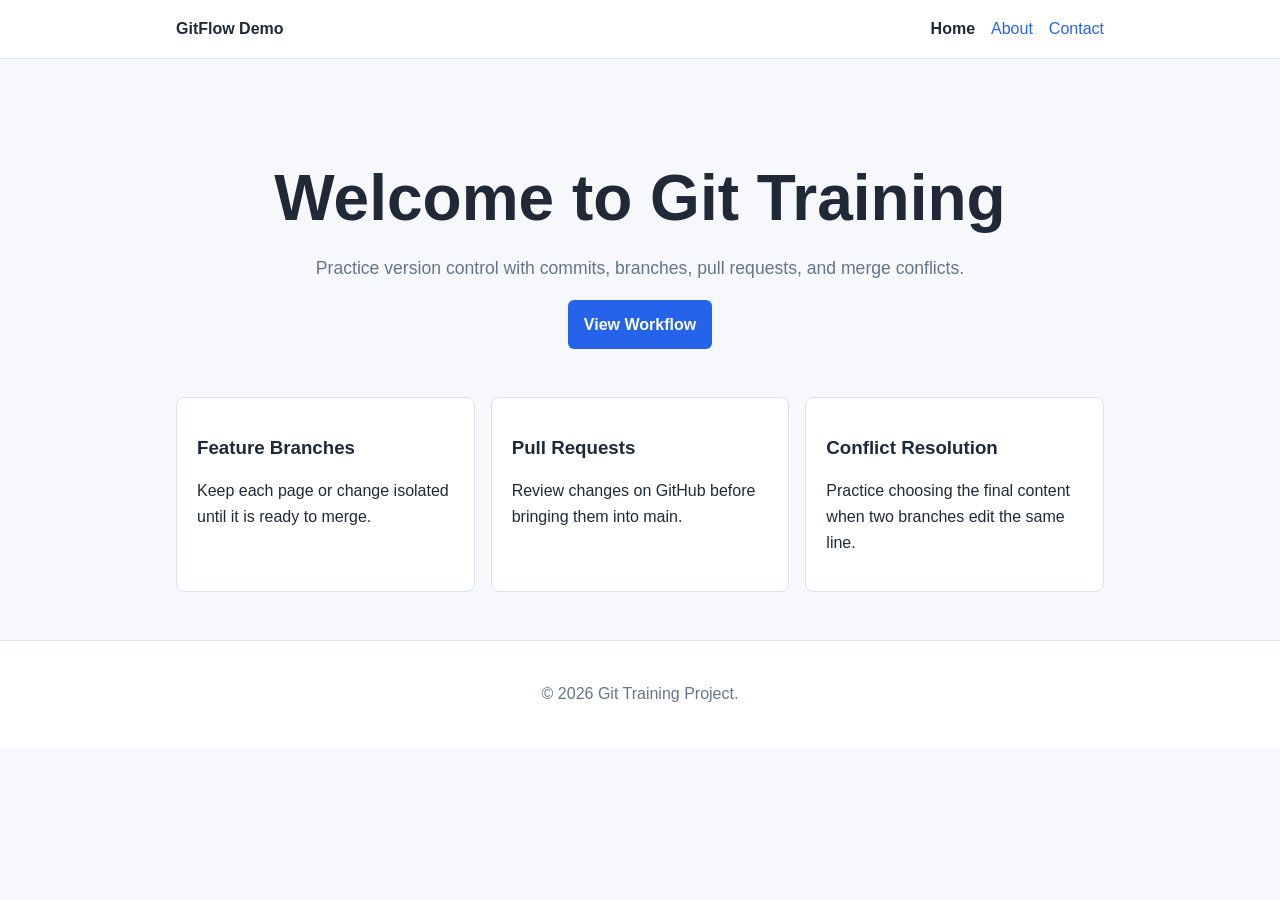
<file: index.html>
<!DOCTYPE html>
<html lang="en">
<head>
    <meta charset="UTF-8">
    <meta name="viewport" content="width=device-width, initial-scale=1.0">
    <meta name="description" content="Git Training Project - a hands-on Git workflow assignment.">
    <title>Git Training | Home</title>
    <link rel="stylesheet" href="style.css">
</head>
<body>
    <header class="site-header">
        <nav class="navbar">
            <div class="logo">GitFlow Demo</div>
            <ul class="nav-links">
                <li><a href="index.html" class="active">Home</a></li>
                <li><a href="about.html">About</a></li>
                <li><a href="contact.html">Contact</a></li>
            </ul>
        </nav>
    </header>

    <main>
        <section class="hero">
            <h1>Welcome to Git Training</h1>
            <p class="hero-sub">Practice version control with commits, branches, pull requests, and merge conflicts.</p>
            <a class="btn-primary" href="about.html">View Workflow</a>
        </section>

        <section class="features">
            <article class="card">
                <h3>Feature Branches</h3>
                <p>Keep each page or change isolated until it is ready to merge.</p>
            </article>
            <article class="card">
                <h3>Pull Requests</h3>
                <p>Review changes on GitHub before bringing them into main.</p>
            </article>
            <article class="card">
                <h3>Conflict Resolution</h3>
                <p>Practice choosing the final content when two branches edit the same line.</p>
            </article>
        </section>
    </main>

    <footer class="site-footer">
        <p>&copy; 2026 Git Training Project.</p>
    </footer>
</body>
</html>
</file>
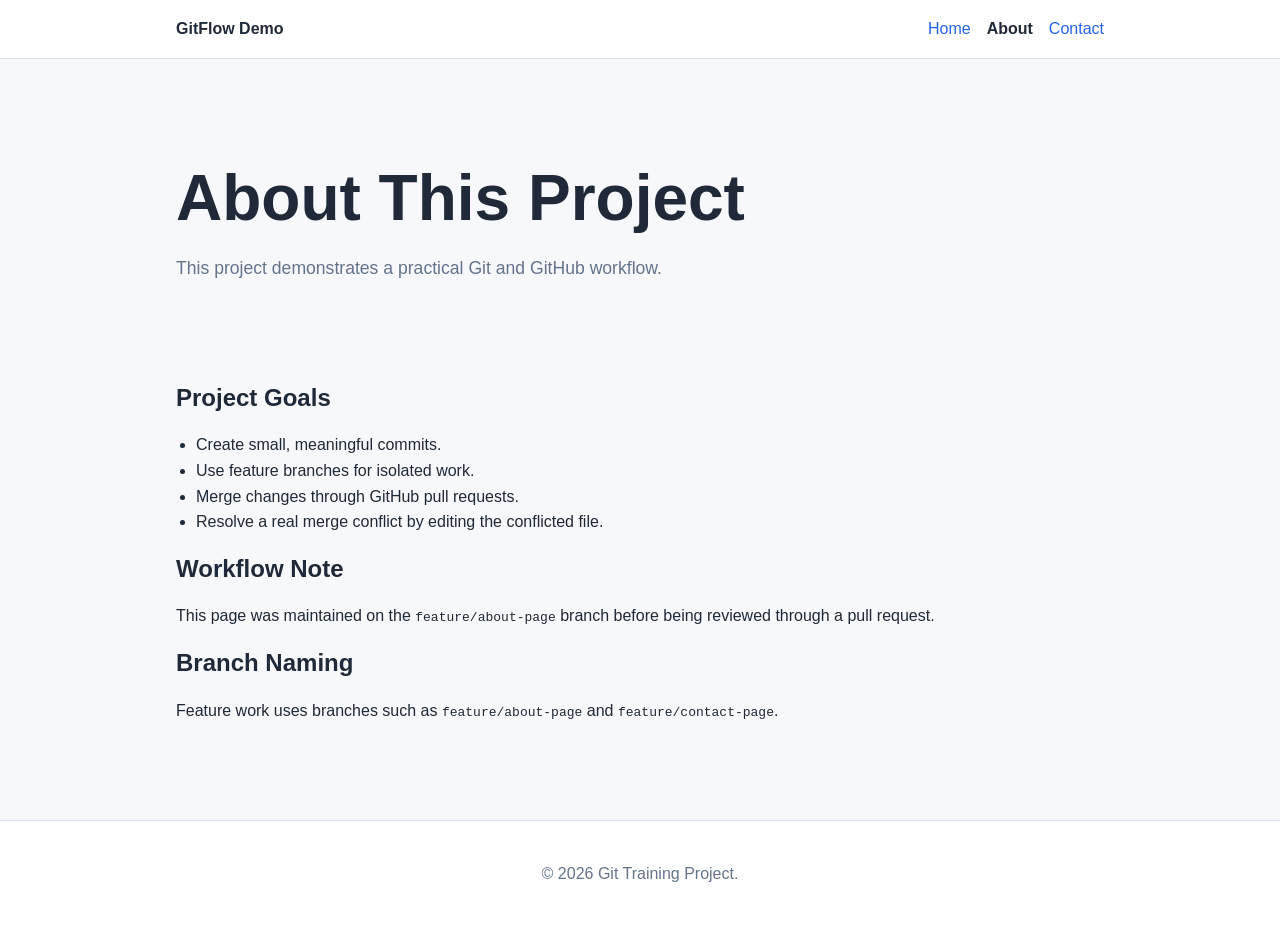
<file: about.html>
<!DOCTYPE html>
<html lang="en">
<head>
    <meta charset="UTF-8">
    <meta name="viewport" content="width=device-width, initial-scale=1.0">
    <meta name="description" content="About the Git Training assignment.">
    <title>Git Training | About</title>
    <link rel="stylesheet" href="style.css">
</head>
<body>
    <header class="site-header">
        <nav class="navbar">
            <div class="logo">GitFlow Demo</div>
            <ul class="nav-links">
                <li><a href="index.html">Home</a></li>
                <li><a href="about.html" class="active">About</a></li>
                <li><a href="contact.html">Contact</a></li>
            </ul>
        </nav>
    </header>

    <main>
        <section class="page-hero">
            <h1>About This Project</h1>
            <p>This project demonstrates a practical Git and GitHub workflow.</p>
        </section>

        <section class="content-section">
            <h2>Project Goals</h2>
            <ul>
                <li>Create small, meaningful commits.</li>
                <li>Use feature branches for isolated work.</li>
                <li>Merge changes through GitHub pull requests.</li>
                <li>Resolve a real merge conflict by editing the conflicted file.</li>
            </ul>

            <h2>Workflow Note</h2>
            <p>This page was maintained on the <code>feature/about-page</code> branch before being reviewed through a pull request.</p>

            <h2>Branch Naming</h2>
            <p>Feature work uses branches such as <code>feature/about-page</code> and <code>feature/contact-page</code>.</p>
        </section>
    </main>

    <footer class="site-footer">
        <p>&copy; 2026 Git Training Project.</p>
    </footer>
</body>
</html>
</file>
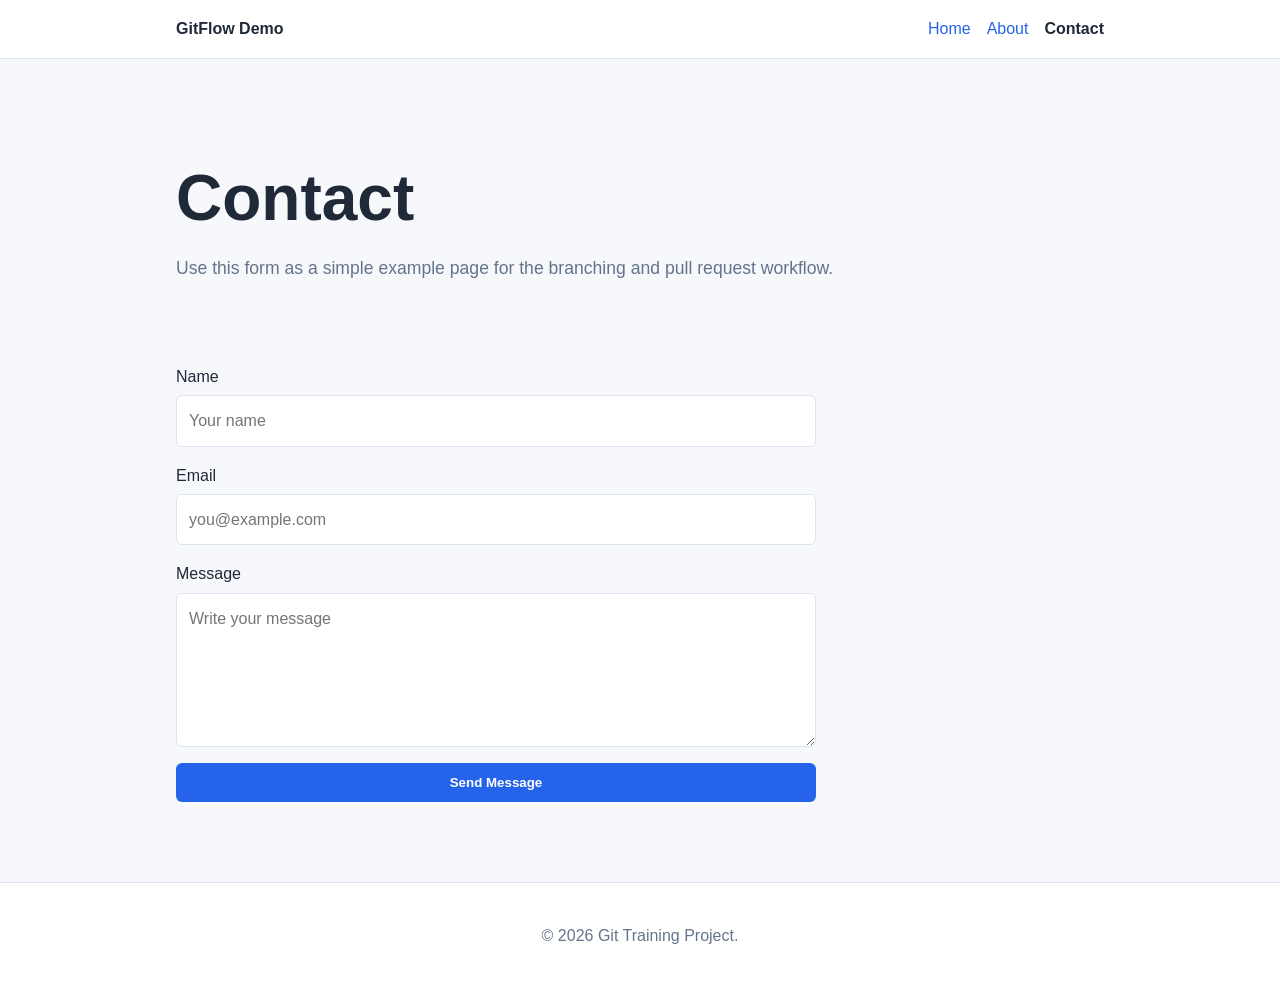
<file: contact.html>
<!DOCTYPE html>
<html lang="en">
<head>
    <meta charset="UTF-8">
    <meta name="viewport" content="width=device-width, initial-scale=1.0">
    <meta name="description" content="Contact page for the Git Training assignment.">
    <title>Git Training | Contact</title>
    <link rel="stylesheet" href="style.css">
</head>
<body>
    <header class="site-header">
        <nav class="navbar">
            <div class="logo">GitFlow Demo</div>
            <ul class="nav-links">
                <li><a href="index.html">Home</a></li>
                <li><a href="about.html">About</a></li>
                <li><a href="contact.html" class="active">Contact</a></li>
            </ul>
        </nav>
    </header>

    <main>
        <section class="page-hero">
            <h1>Contact</h1>
            <p>Use this form as a simple example page for the branching and pull request workflow.</p>
        </section>

        <section class="content-section">
            <form class="contact-form">
                <div class="form-group">
                    <label for="name">Name</label>
                    <input id="name" name="name" type="text" placeholder="Your name">
                </div>
                <div class="form-group">
                    <label for="email">Email</label>
                    <input id="email" name="email" type="email" placeholder="you@example.com">
                </div>
                <div class="form-group">
                    <label for="message">Message</label>
                    <textarea id="message" name="message" rows="5" placeholder="Write your message"></textarea>
                </div>
                <button class="btn-submit" type="submit">Send Message</button>
            </form>
        </section>
    </main>

    <footer class="site-footer">
        <p>&copy; 2026 Git Training Project.</p>
    </footer>
</body>
</html>
</file>
<file: style.css>
:root {
    color-scheme: light;
    --background: #f7f8fb;
    --surface: #ffffff;
    --text: #1f2937;
    --muted: #64748b;
    --primary: #2563eb;
    --accent: #16a34a;
    --border: #dbe3ef;
}

* {
    box-sizing: border-box;
}

body {
    margin: 0;
    min-height: 100vh;
    font-family: Arial, Helvetica, sans-serif;
    background: var(--background);
    color: var(--text);
    line-height: 1.6;
}

a {
    color: var(--primary);
    text-decoration: none;
}

a:hover {
    text-decoration: underline;
}

.site-header {
    background: var(--surface);
    border-bottom: 1px solid var(--border);
}

.navbar {
    max-width: 960px;
    margin: 0 auto;
    padding: 1rem;
    display: flex;
    align-items: center;
    justify-content: space-between;
    gap: 1rem;
}

.logo {
    font-weight: 700;
}

.nav-links {
    list-style: none;
    display: flex;
    gap: 1rem;
    margin: 0;
    padding: 0;
}

.nav-links a.active {
    color: var(--text);
    font-weight: 700;
}

.hero,
.page-hero,
.content-section {
    max-width: 960px;
    margin: 0 auto;
    padding: 3rem 1rem;
}

.hero {
    text-align: center;
}

h1,
h2,
h3 {
    line-height: 1.2;
}

.hero h1,
.page-hero h1 {
    font-size: clamp(2rem, 6vw, 4rem);
    margin-bottom: 1rem;
}

.hero-sub,
.page-hero p {
    color: var(--muted);
    font-size: 1.1rem;
}

.btn-primary,
.btn-submit {
    display: inline-block;
    border: 0;
    border-radius: 6px;
    background: var(--primary);
    color: #ffffff;
    cursor: pointer;
    font-weight: 700;
    padding: 0.75rem 1rem;
}

.btn-primary:hover,
.btn-submit:hover {
    text-decoration: none;
    filter: brightness(0.95);
}

.features {
    max-width: 960px;
    margin: 0 auto 3rem;
    padding: 0 1rem;
    display: grid;
    grid-template-columns: repeat(auto-fit, minmax(220px, 1fr));
    gap: 1rem;
}

.card {
    background: var(--surface);
    border: 1px solid var(--border);
    border-radius: 8px;
    padding: 1.25rem;
}

.content-section {
    padding-top: 1rem;
}

.content-section ul {
    padding-left: 1.25rem;
}

.contact-form {
    display: grid;
    gap: 1rem;
    max-width: 640px;
}

.form-group {
    display: grid;
    gap: 0.35rem;
}

input,
textarea {
    width: 100%;
    border: 1px solid var(--border);
    border-radius: 6px;
    font: inherit;
    padding: 0.75rem;
}

.site-footer {
    margin-top: 2rem;
    padding: 1.5rem;
    text-align: center;
    color: var(--muted);
    border-top: 1px solid var(--border);
    background: var(--surface);
}
</file>
